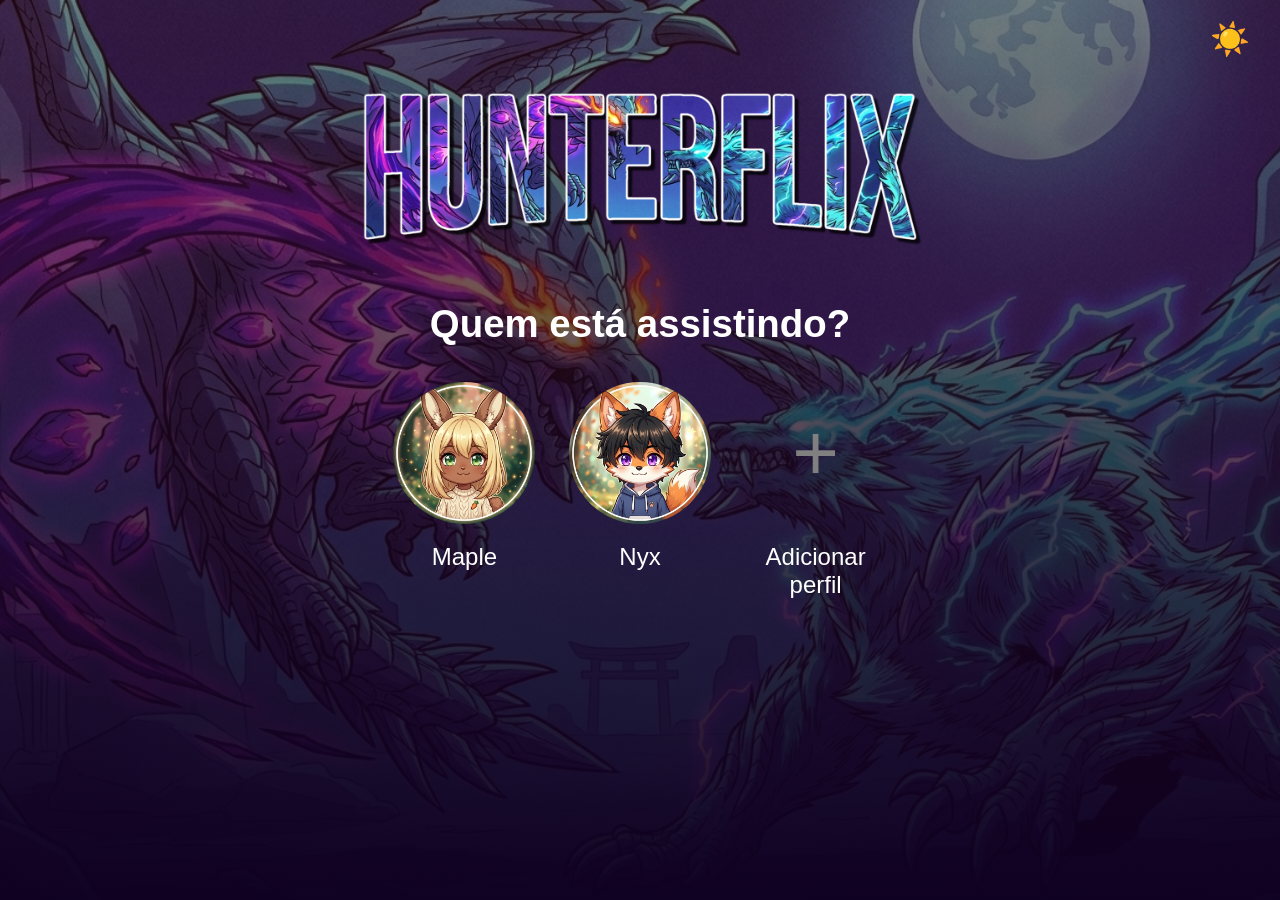
<file: index.html>
<!DOCTYPE html>
<html lang="pt-br">
<head>
    <meta charset="UTF-8">
    <meta name="viewport" content="width=device-width, initial-scale=1.0">
    <title>Hunterflix</title>
    <link href="https://fonts.cdnfonts.com/css/monster-hunter?styles=34177" rel="stylesheet">
    <link href="https://fonts.cdnfonts.com/css/monster-hunter" rel="stylesheet">
    <link rel="stylesheet" href="style.css">
    <link rel="icon" type="image/png" href="./assets/Logo.png">
</head>
<body>
    
    <header class="navbar" id="navbar">
        <div class="navbar-left">
            
        </div>

        <div class="navbar-center">
            <img class="logo" src="./assets/Logo.png" alt="Hunterflix">
        </div>

        <div class="navbar-right">
            <button id="theme-toggle" class="theme-btn" aria-label="Alternar tema">
                <span id="theme-icon">☀️</span>
            </button>
        </div>
    </header>

    <main>
        <h1>Quem está assistindo?</h1>
        <ul class="profiles">
        </ul>
    </main>

    <script src="main.js"></script>
</body>
</html>
</file>
<file: style.css>
* {
    margin: 0;
    padding: 0;
    box-sizing: border-box;
}

body {
    font-family: 'Monster Hunter', sans-serif;
    background-color: #000000; /* Corrigido para não duplicar regras */
    color: #ffffff;
    display: flex;
    flex-direction: column;
    align-items: center;
    justify-content: center;
    min-height: 100vh;
    
    /* Transição suave de cores e fundo ao trocar o tema */
    transition: background-color 0.3s ease, color 0.3s ease, background-image 0.3s ease;

    /* Camada 1 (Cima): Preto com 70% de opacidade */
    /* Camada 2 (Baixo): Imagem de fundo */
    background-image: 
        linear-gradient(rgba(61, 14, 14, 0.5), rgb(16, 1, 34, 0.99)), 
        url('./assets/Dark.jpeg');
    
    /* Define a imagem de fundo */
    /*background-image: url('./assets/background.png');

    /* Garante que a imagem cubra todo o espaço disponível sem distorcer */
    background-size: cover;

    /* Centraliza a imagem horizontal e verticalmente */
    background-position: center;

    /* Impede que a imagem se repita caso seja menor que a tela */
    background-repeat: no-repeat;

    /* Faz com que o fundo fique fixo enquanto você rola a página (opcional) */
    background-attachment: fixed;
}

a {
    text-decoration: none;
    color: inherit;
}

ul {
    list-style: none;
}

/* Título principal da página */
h1 {
    font-size: 3vw;
    font-weight: bold;
    margin-bottom: 2rem;
    text-align: center;
    transition: color 0.3s ease;
}

/* Ajuste tipográfico em telas menores */
@media (max-width: 800px) {
    h1 {
        font-size: 2rem;
    }
}

.navbar {
    position: fixed;
    top: 0;
    width: 100%;
    display: grid; /* Mudamos para grid para ter 3 colunas iguais */
    grid-template-columns: 1fr auto 1fr; 
    align-items: center;
    padding: 0 4%;
    height: 70px;
    z-index: 1000;
    background-color: var(--dark-bg);
}

/* Garante que a logo seja o ponto focal central */
.navbar-center {
    display: flex;
    justify-content: center;
}

.logo {
    max-width: 650px; /* Define um tamanho máximo fixo para não ficar gigante */
    width: 45vw;      /* Ela cresce ou diminui baseada na largura da tela (responsiva) */
    height: auto;
    cursor: pointer;
    display: block;
}

/* Responsividade para telas menores */
@media (max-width: 768px) {
    .navbar {
        grid-template-columns: 1fr 1fr; /* Em telas pequenas, removemos o espaço da esquerda se necessário */
    }
    
    .navbar-left {
        display: none; /* Esconde os links para dar espaço à logo em celulares */
    }

    .logo {
        max-width: 120px;
        width: 40vw;
    }
}

.profiles {
    display: flex;
    flex-wrap: wrap;
    justify-content: center;
    gap: 2vw;
    margin-top: 20px;
}

.profile {
    background-color: transparent;
    border: none;
    padding: 0;
    width: 150px;
    display: flex;
    flex-direction: column;
    align-items: center;
    cursor: pointer;
    transition: transform 0.2s ease-in-out;
    border-radius: 16px;
}

.profile img {
    width: 100%;
    aspect-ratio: 1 / 1;
    object-fit: cover;
    border: 4px solid transparent; 
    transition: border-color 0.2s ease;
    border-radius: 50%;
}

.profile span {
    width: 100%;
    aspect-ratio: 1 / 1;
    display: flex;
    align-items: center;
    justify-content: center;
    font-size: 5rem;
    color: #808080;
    border-radius: 4px;
    border: 3px solid transparent;
    transition: background-color 0.2s ease, color 0.2s ease;
}

.profile p {
    color: #ffffff;
    margin-top: 15px;
    font-size: 1.5rem;
    text-align: center;
    transition: color 0.2s ease;
    font-family: 'Monster Hunter Staggered', sans-serif;
}

/* Efeitos de Hover */
.profile:hover img {
    border-color: #ffffff;
}

.profile:hover span {
    background-color: #ffffff;
    color: #121212;
}

.profile:hover p {
    font-weight: bold;
}

/* --- Estilos do Botão de Tema --- */
.theme-btn {
    position: absolute;
    font-size: 1.8rem;
    top: 20px;
    right: 30px;
    background: transparent;
    border: none;
    font-size: 2rem;
    cursor: pointer;
    z-index: 2000;
    transition: transform 0.2s ease;
}

.theme-btn:hover {
    transform: scale(1.1);
}

/* --- Variáveis / Sobrescrita para o Modo Claro --- */
body.light-mode {
    background-color: #9b9b9b;
    color: #000000;
    
    /* Altera a sobreposição da imagem de fundo para uma cor clara e translúcida */
    background-image: 
        linear-gradient( rgba(176, 236, 247, 0.8), rgba(180, 126, 247, 0.8)), 
        url('./assets/Light.jpeg');
}

body.light-mode h1 {
    color: #000000;
}

body.light-mode .profile p {
    color: #000000;
}

body.light-mode .profile span {
    color: #666666;
    background-color: rgba(0, 0, 0, 0.05); /* Fundo leve para o ícone de + */
}

/* Efeitos de Hover no modo claro */
body.light-mode .profile:hover img {
    border-color: #110020;
}

body.light-mode .profile:hover span {
    background-color: #121212;
    color: #ffffff;
}
</file>
<file: catalogo/catalogo.css>
:root {
    --netflix-red: #5b02ff;
    --dark-bg: #141414;
    --light-bg: #7657cb;
    --text-color: #ffffff;
    --light-text: #111111;
}

* {
    margin: 0;
    padding: 0;
    box-sizing: border-box;
}

body {
    /*font-family: 'Roboto', 'Helvetica Neue', Helvetica, Arial, sans-serif;
    background-color: var(--dark-bg);
    color: var(--text-color);*/
    overflow-x: hidden;

    /*font-family: 'Helvetica Neue', Arial, sans-serif;*/
    background-color: #000000; /* Corrigido para não duplicar regras */
    color: #ffffff;
    display: flex;
    flex-direction: column;
    align-items: center;
    justify-content: center;
    min-height: 100vh;
    
    /* Transição suave de cores e fundo ao trocar o tema */
    transition: background-color 0.3s ease, color 0.3s ease, background-image 0.3s ease;

    /* Camada 1 (Cima): Preto com 70% de opacidade */
    /* Camada 2 (Baixo): Imagem de fundo */
    background-image: 
        linear-gradient(rgba(61, 14, 14, 0.5), rgb(16, 1, 34, 0.99)), 
        url('../assets/Dark.jpeg');
    
    /* Define a imagem de fundo */
    /*background-image: url('./assets/background.png');

    /* Garante que a imagem cubra todo o espaço disponível sem distorcer */
    background-size: cover;

    /* Centraliza a imagem horizontal e verticalmente */
    background-position: center;

    /* Impede que a imagem se repita caso seja menor que a tela */
    background-repeat: no-repeat;

    /* Faz com que o fundo fique fixo enquanto você rola a página (opcional) */
    background-attachment: fixed;

    font-family: 'Helvetica Neue', Arial, sans-serif;
}

a {
    text-decoration: none;
    color: #e5e5e5;
    transition: color 0.3s;
}

a:hover {
    color: #b3b3b3;
}

/* Navbar */
.navbar {
    position: fixed;
    top: 0;
    width: 100%;
    display: flex;
    justify-content: space-between;
    align-items: center;
    padding: 0 4%;
    height: 70px;
    z-index: 1000;
    background-color: var(--dark-bg);
    font-family: 'Monster Hunter Staggered', sans-serif;
}

.navbar-left,
.navbar-right {
    display: flex;
    align-items: center;
    gap: 20px;
    font-size: 1.5rem;
    font-family: 'Monster Hunter Staggered', sans-serif;
}

.logo {
    width: 5vw;
    max-width: 128px;
    margin-right: 25px;
    cursor: pointer;
}

.nav-links {
    list-style: none;
    display: flex;
    gap: 20px;
    font-size: 1.5rem;
}

.nav-links .active {
    font-weight: bold;
    color: white;
}

.icon {
    font-size: 1.5rem;
    cursor: pointer;
}

.kids-link {
    font-size: 1.5rem;
}

.nav-notification {
    position: relative;
    cursor: pointer;
}

.notification-badge {
    position: absolute;
    top: -5px;
    right: -8px;
    background-color: var(--netflix-red);
    color: white;
    font-size: 10px;
    font-weight: bold;
    border-radius: 50%;
    width: 16px;
    height: 16px;
    display: flex;
    justify-content: center;
    align-items: center;
    font-family: 'Helvetica Neue', Arial, sans-serif;
}

.profile-menu {
    display: flex;
    align-items: center;
    gap: 5px;
    cursor: pointer;
}

.profile-icon {
    width: 8;
    max-width: 64px;
    border-radius: 50%;
}

/* Sliders */
.sliders-container {
    padding: 0 4%;
    padding-top: 100px;
    /* Space for navbar */
    position: relative;
    z-index: 3;
    padding-bottom: 100px;
}

.slider-section {
    margin-bottom: 3.5vw;
}

.slider-header {
    display: flex;
    justify-content: space-between;
    align-items: flex-end;
    margin-bottom: 12px;
}

.slider-title {
    font-size: 1.25vw;
    font-weight: bold;
    color: #e5e5e5;
    line-height: 1.25vw;
    font-family: 'Monster Hunter', sans-serif;
}

.slider-indicators {
    display: flex;
    gap: 2px;
    margin-bottom: 4px;
}

.slider-indicators div {
    width: 12px;
    height: 2px;
    background-color: #4d4d4d;
}

.slider-indicators div.active {
    background-color: #aaa;
}

.movie-row {
    display: flex;
    gap: 8px;
    /* Small gap between movie cards */
    overflow-x: visible;
    /* Let the expanded cards paint outside this box vertically */
    padding: 10px 4% 50px 4%;
    /* Added bottom padding to hold the expanding modal */
    margin: 0 -4%;
    /* Pull edges back out so we don't double up padding from container */
    scroll-behavior: smooth;
    -ms-overflow-style: none;
    scrollbar-width: none;
}

.movie-row::-webkit-scrollbar {
    display: none;
}

.movie-card {
    min-width: 250px;
    width: 250px;
    height: 140px;
    background-color: #222;
    border-radius: 4px;
    cursor: pointer;
    transition: transform 0.3s cubic-bezier(0.25, 0.46, 0.45, 0.94) 0s, border-radius 0.3s 0s, z-index 0s 0.3s, box-shadow 0.3s 0s;
    position: relative;
    z-index: 1;
    transform-origin: center center;
    /* Default origin */
}

/* Modifiers applied by JavaScript to prevent edge clipping */
.movie-card.origin-left {
    transform-origin: left center;
}

.movie-card.origin-right {
    transform-origin: right center;
}

.movie-card:hover {
    transform: scale(1.6) translateY(-5%);
    /* Reduced vertical translation since container has more padding */
    z-index: 99;
    border-radius: 6px;
    box-shadow: 0 10px 40px rgba(0, 0, 0, 0.9);
    transition: transform 0.3s cubic-bezier(0.25, 0.46, 0.45, 0.94) 0.6s, border-radius 0.3s 0.6s, box-shadow 0.3s 0.6s, z-index 0s 0s;
}

.movie-card img {
    position: absolute;
    top: 0;
    left: 0;
    width: 100%;
    height: 100%;
    object-fit: cover;
    border-radius: 4px;
    transition: opacity 0.3s ease, border-radius 0.3s;
    z-index: 2;
}

.movie-card iframe {
    position: absolute;
    top: 0;
    left: 0;
    width: 100%;
    height: 100%;
    opacity: 0;
    border-radius: 4px;
    transition: opacity 0.3s ease, border-radius 0.3s;
    pointer-events: none;
    z-index: 1;
}

.movie-card iframe.playing {
    opacity: 1;
    z-index: 3;
    border-radius: 6px 6px 0 0;
}

.movie-card:hover img {
    border-radius: 6px 6px 0 0;
    transition: border-radius 0s 0.6s;
}

.movie-card img.playing-video {
    opacity: 0;
}

/* Card Details Modal */
.card-details {
    position: absolute;
    top: 100%;
    left: 0;
    width: 100%;
    background-color: #181818;
    border-bottom-left-radius: 6px;
    border-bottom-right-radius: 6px;
    padding: 18px 16px;
    opacity: 0;
    visibility: hidden;
    transition: opacity 0.3s 0s, visibility 0.3s 0s;
    box-shadow: 0 15px 30px rgba(0, 0, 0, 0.9);
    display: flex;
    flex-direction: column;
    gap: 12px;
    z-index: 2;
    cursor: default;
}

.movie-card:hover .card-details {
    opacity: 1;
    visibility: visible;
    transition: opacity 0.2s 0.6s, visibility 0s 0.6s;
}

.details-buttons {
    display: flex;
    justify-content: space-between;
    align-items: center;
}

.left-buttons,
.right-buttons {
    display: flex;
    gap: 8px;
}

.btn-icon {
    width: 32px;
    height: 32px;
    border-radius: 50%;
    background-color: #2b2b2b;
    border: 1px solid rgba(255, 255, 255, 0.5);
    color: white;
    display: flex;
    justify-content: center;
    align-items: center;
    cursor: pointer;
    font-size: 14px;
    transition: border-color 0.2s, background-color 0.2s;
}

.btn-icon:hover {
    border-color: white;
    background-color: rgba(255, 255, 255, 0.2);
}

.btn-play-icon {
    background-color: white;
    color: black;
    border: none;
}

.btn-play-icon:hover {
    background-color: #e6e6e6;
}

.btn-play-icon i {
    margin-left: 2px;
}

.details-info {
    display: flex;
    align-items: center;
    gap: 8px;
    font-size: 11px;
    font-weight: bold;
}

.match-score {
    color: #46d369;
}

.age-badge {
    background-color: transparent;
    border: 1px solid rgba(255, 255, 255, 0.4);
    color: white;
    padding: 1px 3px;
    border-radius: 2px;
    font-family: Arial, sans-serif;
}

.age-badge.red-accent {
    background-color: #d32f2f;
    border: none;
    font-weight: bold;
}

.resolution {
    border: 1px solid rgba(255, 255, 255, 0.4);
    padding: 1px 3px;
    border-radius: 2px;
    color: rgba(255, 255, 255, 0.9);
}

.duration {
    color: rgba(255, 255, 255, 0.9);
}

.details-tags {
    display: flex;
    gap: 6px;
    font-size: 11px;
    color: rgba(255, 255, 255, 0.9);
    margin-top: 4px;
}

.details-tags span:not(:last-child)::after {
    content: "•";
    color: #666;
    margin-left: 6px;
}

/* Badges */
.badge-top10 {
    position: absolute;
    top: 0;
    right: 0;
    width: 22px;
    height: 28px;
    background-color: var(--netflix-red);
    color: white;
    display: flex;
    flex-direction: column;
    justify-content: center;
    align-items: center;
    font-weight: bold;
    z-index: 4;
    border-bottom-left-radius: 2px;
    box-shadow: -2px 2px 4px rgba(0, 0, 0, 0.5);
    font-family: 'Monster Hunter Staggered', sans-serif;
}

.badge-top10 span.top {
    font-size: 7px;
    letter-spacing: 0.5px;
    line-height: 8px;
}

.badge-top10 span.number {
    font-size: 13px;
    line-height: 13px;
}

.badge-bottom {
    position: absolute;
    bottom: 8px;
    left: 50%;
    transform: translateX(-50%);
    padding: 2px 4px;
    font-size: 10px;
    font-weight: bold;
    border-radius: 2px;
    z-index: 4;
    white-space: nowrap;
    text-transform: uppercase;
}

.movie-card.has-progress .badge-bottom {
    bottom: 12px;
}

.badge-bottom.red {
    background-color: var(--netflix-red);
    color: white;
}

.badge-bottom.white {
    background-color: white;
    color: black;
}

/* Progress bar */
.progress-bar-container {
    position: absolute;
    bottom: 0;
    left: 0;
    width: 100%;
    height: 4px;
    background-color: rgba(100, 100, 100, 0.7);
    z-index: 5;
    border-bottom-left-radius: 4px;
    border-bottom-right-radius: 4px;
}

.progress-value {
    height: 100%;
    background-color: var(--netflix-red);
    border-bottom-left-radius: 4px;
}

/* Mobile adjustments */
@media (max-width: 768px) {
    .nav-links {
        display: none;
    }

    .movie-card {
        min-width: 200px;
        width: 200px;
        height: 112px;
    }

    .slider-title {
        font-size: 4vw;
        line-height: 4.5vw;
    }
}

/* Footer */
footer {
    padding: 0 4%;
    color: #737373;
    font-size: 13px;
    margin-bottom: 20px;
    font-family: 'Helvetica Neue', Arial, sans-serif;
}

.footer-content {
    max-width: 980px;
    margin: 0 auto;
}

.footer-content p {
    margin-bottom: 30px;
}

.footer-links {
    list-style: none;
    display: grid;
    grid-template-columns: repeat(4, 1fr);
    grid-gap: 15px;
}

.footer-links a {
    color: #737373;
}

.footer-links a:hover {
    text-decoration: underline;
}

@media (max-width: 768px) {
    .footer-links {
        grid-template-columns: repeat(2, 1fr);
    }
}

/* --- Estilos do Botão de Tema --- */
.theme-btn {
    position: absolute;
    font-size: 1.8rem;
    top: 20px;
    right: 30px;
    background: transparent;
    border: none;
    font-size: 2rem;
    cursor: pointer;
    z-index: 2000;
    transition: transform 0.2s ease;
}

.theme-btn:hover {
    transform: scale(1.1);
}

/* --- Variáveis / Sobrescrita para o Modo Claro --- */
body.light-mode {
    background-color: #9b9b9b;
    color: #000000;
    
    
    /* Altera a sobreposição da imagem de fundo para uma cor clara e translúcida */
    background-image: 
        linear-gradient( rgba(176, 236, 247, 0.8), rgba(180, 126, 247, 0.8)), 
        url('../assets/Light.jpeg');
}

body.light-mode h1 {
    color: #000000;
}

body.light-mode .profile p {
    color: #000000;
}

body.light-mode .profile span {
    color: #666666;
    background-color: rgba(0, 0, 0, 0.05); /* Fundo leve para o ícone de + */
}
.navbar.light-mode {
    background-color: var(--light-bg);
    color: var(--Light-text);
}

/* Efeitos de Hover no modo claro */
body.light-mode .profile:hover img {
    border-color: #110020;
}

body.light-mode .profile:hover span {
    background-color: #121212;
    color: #ffffff;
}

body.light-mode .navbar {
    background-color: #7657cb !important;
}

/* Ícones, links e textos da Navbar em preto */
body.light-mode .navbar .nav-links a,
body.light-mode .navbar .icon,
body.light-mode .navbar .kids-link,
body.light-mode .navbar .profile-menu,
body.light-mode .navbar .nav-links .active {
    color: var(--light-text) !important;
    font-weight: bold !important;
}

body.light-mode .navbar .notification-badge {
    background-color: var(--netflix-red) !important;
    color: white;
}

/* Títulos das sessões (Slider Header) em preto */
body.light-mode .slider-title {
    color: var(--light-text) !important;
}

/* Texto principal e links do footer em preto */
body.light-mode footer,
body.light-mode .footer-content p,
body.light-mode .footer-links a {
    color: var(--light-text) !important;
}

/* Garante que o hover dos links no modo claro tenha um contraste visual */
body.light-mode .footer-links a:hover {
    color: #ffd900;
    text-decoration: underline;
    font-family: 'Helvetica Neue', Arial, sans-serif;
}
</file>
